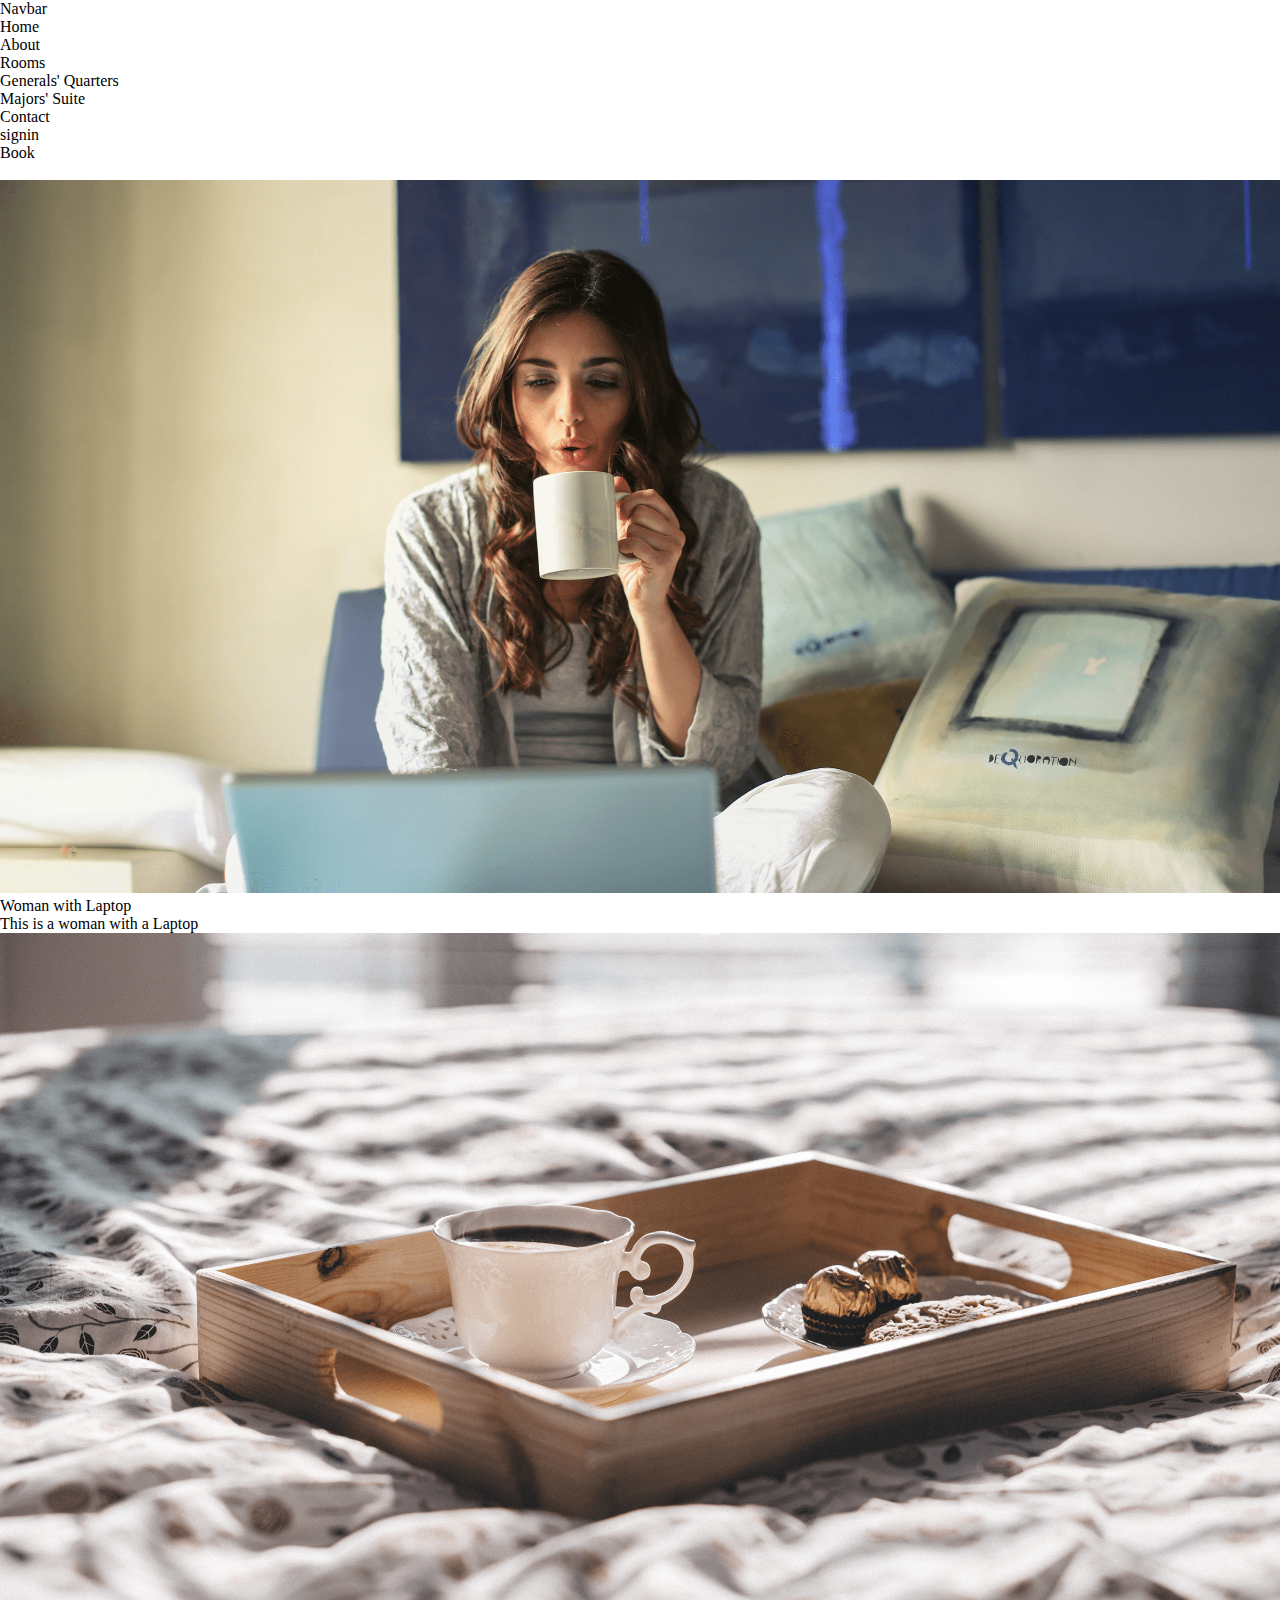
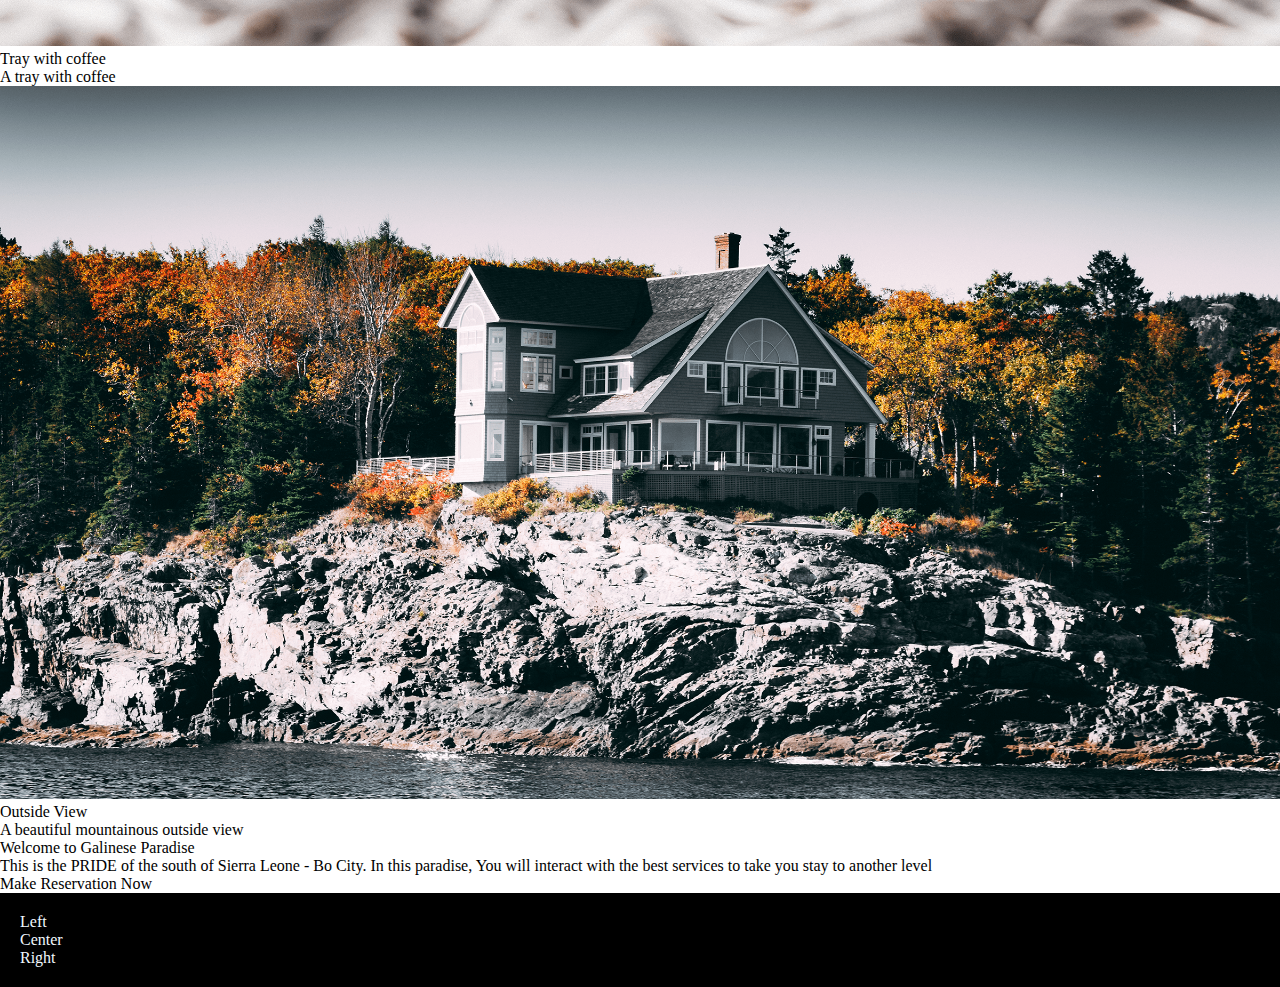
<file: html-source/html-source/index.html>
<!DOCTYPE html>
<html lang="en">
<head>
    <meta content="IE=7" http-equiv="X-UA-Compatible"/>
    <meta content="width=device-width, initial-scale=1.0" name="viewport"/>
    <meta charset="UTF-8"/>
    <link
            crossorigin="anonymous"
            href="https://cdn.jsdelivr.net/npm/bootstrap@5.1.3/dist/css/bootstrap.min.css"
            integrity="sha384-1BmE4kWBq78iYhFldvKuhfTAU6auU8tT94WrHftjDbrCEXSU1oBoqyl2QvZ6jIW3"
            rel="stylesheet"
    />
    <title>Homepage</title>
    <link href="../static/css/main.css" rel="stylesheet">
    <link href="../static/css/reset.css" rel="stylesheet">
    <style>
        .my-footer {
            background-color: #000000;
            padding: 20px;
            color: aliceblue;
        }
    </style>
</head>
<body>
<nav class="navbar navbar-expand-lg navbar-dark bg-dark">
    <div class="container-fluid">
        <a class="navbar-brand" href="#">Navbar</a>
        <button
                aria-controls="navbarSupportedContent"
                aria-expanded="false"
                aria-label="Toggle navigation"
                class="navbar-toggler"
                data-bs-target="#navbarSupportedContent"
                data-bs-toggle="collapse"
                type="button"
        >
            <span class="navbar-toggler-icon"></span>
        </button>
        <div class="collapse navbar-collapse" id="navbarSupportedContent">
            <ul class="navbar-nav me-auto mb-2 mb-lg-0">
                <li class="nav-item">
                    <a aria-current="page" class="nav-link active" href="/">Home</a>
                </li>
                <li class="nav-item">
                    <a class="nav-link" href="about.html">About</a>
                </li>
                <li class="nav-item dropdown">
                    <a
                            aria-expanded="false"
                            class="nav-link dropdown-toggle"
                            data-bs-toggle="dropdown"
                            href="#"
                            id="navbarDropdown"
                            role="button"
                    >
                        Rooms
                    </a>
                    <ul aria-labelledby="navbarDropdown" class="dropdown-menu">
                        <li>
                            <a class="dropdown-item" href="general-quarters.html"
                            >Generals' Quarters</a
                            >
                        </li>
                        <li>
                            <a class="dropdown-item" href="majors-suite.html"
                            >Majors' Suite</a
                            >
                        </li>
                        <!--                        <li><hr class="dropdown-divider"></li>-->
                        <!--                        <li><a class="dropdown-item" href="#">Something else here</a></li>-->
                    </ul>
                </li>
                <li class="nav-item">
                    <a class="nav-link" href="contact.html">Contact</a>
                </li>
                <li class="nav-item">
                    <a class="nav-link" href="#">signin</a>
                </li>
                <li class="nav-item">
                    <a class="nav-link" href="reservation.html">Book</a>
                </li>
            </ul>
            <!--            <form class="d-flex">-->
            <!--                <input class="form-control me-2" type="search" placeholder="Search" aria-label="Search">-->
            <!--                <button class="btn btn-outline-success" type="submit">Search</button>-->
            <!--            </form>-->
        </div>
    </div>
</nav>
<div
        class="carousel slide carousel-fade"
        data-bs-ride="carousel"
        id="image-carousel"
>
    <div class="carousel-indicators">
        <button
                aria-current="true"
                aria-label="Slide 1"
                class="active"
                data-bs-slide-to="0"
                data-bs-target="#image-carousel"
                type="button"
        ></button>
        <button
                aria-label="Slide 2"
                data-bs-slide-to="1"
                data-bs-target="#image-carousel"
                type="button"
        ></button>
        <button
                aria-label="Slide 3"
                data-bs-slide-to="2"
                data-bs-target="#image-carousel"
                type="button"
        ></button>
    </div>
    <div class="carousel-inner">
        <div class="carousel-item active">
            <img
                    alt="Woman with coffee"
                    class="d-block w-100"
                    src="../static/images/woman-laptop.png"
            />
            <div class="carousel-caption d-none d-md-block">
                <h5>Woman with Laptop</h5>
                <p>This is a woman with a Laptop</p>
            </div>
        </div>
        <div class="carousel-item">
            <img
                    alt="Tray with coffee"
                    class="d-block w-100"
                    src="../static/images/tray.png"
            />
            <div class="carousel-caption d-none d-md-block">
                <h5>Tray with coffee</h5>
                <p>A tray with coffee</p>
            </div>
        </div>
        <div class="carousel-item">
            <img
                    alt="Outside"
                    class="d-block w-100"
                    src="../static/images/outside.png"
            />
            <div class="carousel-caption d-none d-md-block">
                <h5>Outside View</h5>
                <p>A beautiful mountainous outside view</p>
            </div>
        </div>
    </div>
</div>
<div class="container">
    <div class="row">
        <div class="col">
            <h1 class="text-center mt-3">Welcome to Galinese Paradise</h1>
            <p>
                This is the PRIDE of the south of Sierra Leone - Bo City. In this
                paradise, You will interact with the best services to take you stay
                to another level
            </p>
        </div>
    </div>
</div>
<div class="row">
    <div class="col text-center">
        <a class="btn btn-success" href="/make-reservation"
        >Make Reservation Now</a
        >
    </div>
</div>
<div class="row my-footer fixed-bottom">
    <div class="col">Left</div>
    <div class="col">Center</div>
    <div class="col">Right</div>
</div>
<!--Javascript-->
<script
        crossorigin="anonymous"
        integrity="sha384-7+zCNj/IqJ95wo16oMtfsKbZ9ccEh31eOz1HGyDuCQ6wgnyJNSYdrPa03rtR1zdB"
        src="https://cdn.jsdelivr.net/npm/@popperjs/core@2.10.2/dist/umd/popper.min.js"
></script>
<script
        crossorigin="anonymous"
        integrity="sha384-QJHtvGhmr9XOIpI6YVutG+2QOK9T+ZnN4kzFN1RtK3zEFEIsxhlmWl5/YESvpZ13"
        src="https://cdn.jsdelivr.net/npm/bootstrap@5.1.3/dist/js/bootstrap.min.js"
></script>
</body>
</html>
</file>
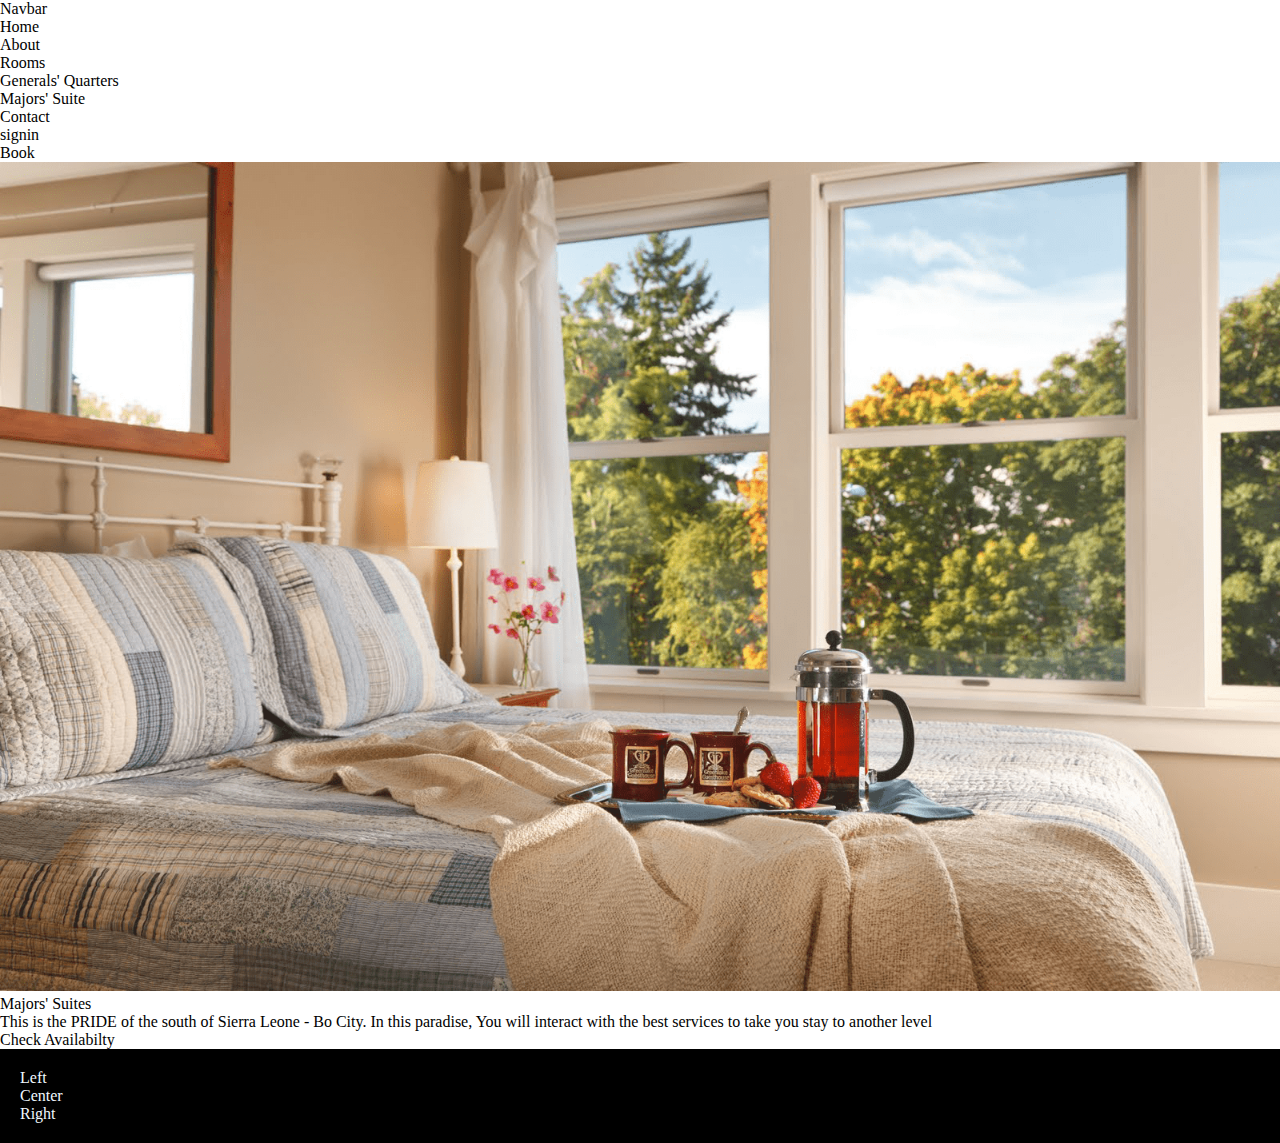
<file: html-source/html-source/majors-suite.html>
<!DOCTYPE html>
<html lang="en">
<head>
    <meta content="IE=7" http-equiv="X-UA-Compatible"/>
    <meta content="width=device-width, initial-scale=1.0" name="viewport"/>
    <meta charset="UTF-8"/>
    <link
            crossorigin="anonymous"
            href="https://cdn.jsdelivr.net/npm/bootstrap@5.1.3/dist/css/bootstrap.min.css"
            integrity="sha384-1BmE4kWBq78iYhFldvKuhfTAU6auU8tT94WrHftjDbrCEXSU1oBoqyl2QvZ6jIW3"
            rel="stylesheet"
    />
    <link href="../static/css/main.css" rel="stylesheet">
    <link href="../static/css/reset.css" rel="stylesheet">
    <title>Major's page</title>
    <style>

    </style>
</head>
<body>
<nav class="navbar navbar-expand-lg navbar-dark bg-dark">
    <div class="container-fluid">
        <a class="navbar-brand" href="#">Navbar</a>
        <button
                aria-controls="navbarSupportedContent"
                aria-expanded="false"
                aria-label="Toggle navigation"
                class="navbar-toggler"
                data-bs-target="#navbarSupportedContent"
                data-bs-toggle="collapse"
                type="button"
        >
            <span class="navbar-toggler-icon"></span>
        </button>
        <div class="collapse navbar-collapse" id="navbarSupportedContent">
            <ul class="navbar-nav me-auto mb-2 mb-lg-0">
                <li class="nav-item">
                    <a aria-current="page" class="nav-link active" href="index.html">Home</a>
                </li>
                <li class="nav-item">
                    <a class="nav-link" href="about.html">About</a>
                </li>
                <li class="nav-item dropdown">
                    <a
                            aria-expanded="false"
                            class="nav-link dropdown-toggle"
                            data-bs-toggle="dropdown"
                            href="#"
                            id="navbarDropdown"
                            role="button"
                    >
                        Rooms
                    </a>
                    <ul aria-labelledby="navbarDropdown" class="dropdown-menu">
                        <li>
                            <a class="dropdown-item" href="general-quarters.html"
                            >Generals' Quarters</a
                            >
                        </li>
                        <li>
                            <a class="dropdown-item" href="majors-suite.html"
                            >Majors' Suite</a
                            >
                        </li>
                        <!--                        <li><hr class="dropdown-divider"></li>-->
                        <!--                        <li><a class="dropdown-item" href="#">Something else here</a></li>-->
                    </ul>
                </li>
                <li class="nav-item">
                    <a class="nav-link" href="contact.html">Contact</a>
                </li>
                <li class="nav-item">
                    <a class="nav-link" href="#">signin</a>
                </li>
                <li class="nav-item">
                    <a class="nav-link" href="reservation.html">Book</a>
                </li>
            </ul>
            <!--            <form class="d-flex">-->
            <!--                <input class="form-control me-2" type="search" placeholder="Search" aria-label="Search">-->
            <!--                <button class="btn btn-outline-success" type="submit">Search</button>-->
            <!--            </form>-->
        </div>
    </div>
</nav>
<div class="container">
    <div class="row">
        <div class="col ">
            <img alt="" class="img-fluid mx-auto d-block img-thumbnail rooms-images"
                 src="../static/images/marjors-suite.png">
        </div>
    </div>
    <div class="row">
        <div class="col">
            <h1 class="text-center mt-3">Majors' Suites</h1>
            <p>
                This is the PRIDE of the south of Sierra Leone - Bo City. In this
                paradise, You will interact with the best services to take you stay
                to another level
            </p>
        </div>
    </div>
</div>
<div class="row">
    <div class="col text-center">
        <a class="btn btn-success" href="/make-reservation"
        >Check Availabilty</a
        >
    </div>
</div>
<div class="row my-footer fixed-bottom">
    <div class="col">Left</div>
    <div class="col">Center</div>
    <div class="col">Right</div>
</div>
<!--Javascript-->
<script
        crossorigin="anonymous"
        integrity="sha384-7+zCNj/IqJ95wo16oMtfsKbZ9ccEh31eOz1HGyDuCQ6wgnyJNSYdrPa03rtR1zdB"
        src="https://cdn.jsdelivr.net/npm/@popperjs/core@2.10.2/dist/umd/popper.min.js"
></script>
<script
        crossorigin="anonymous"
        integrity="sha384-QJHtvGhmr9XOIpI6YVutG+2QOK9T+ZnN4kzFN1RtK3zEFEIsxhlmWl5/YESvpZ13"
        src="https://cdn.jsdelivr.net/npm/bootstrap@5.1.3/dist/js/bootstrap.min.js"
></script>
</body>
</html>
</file>
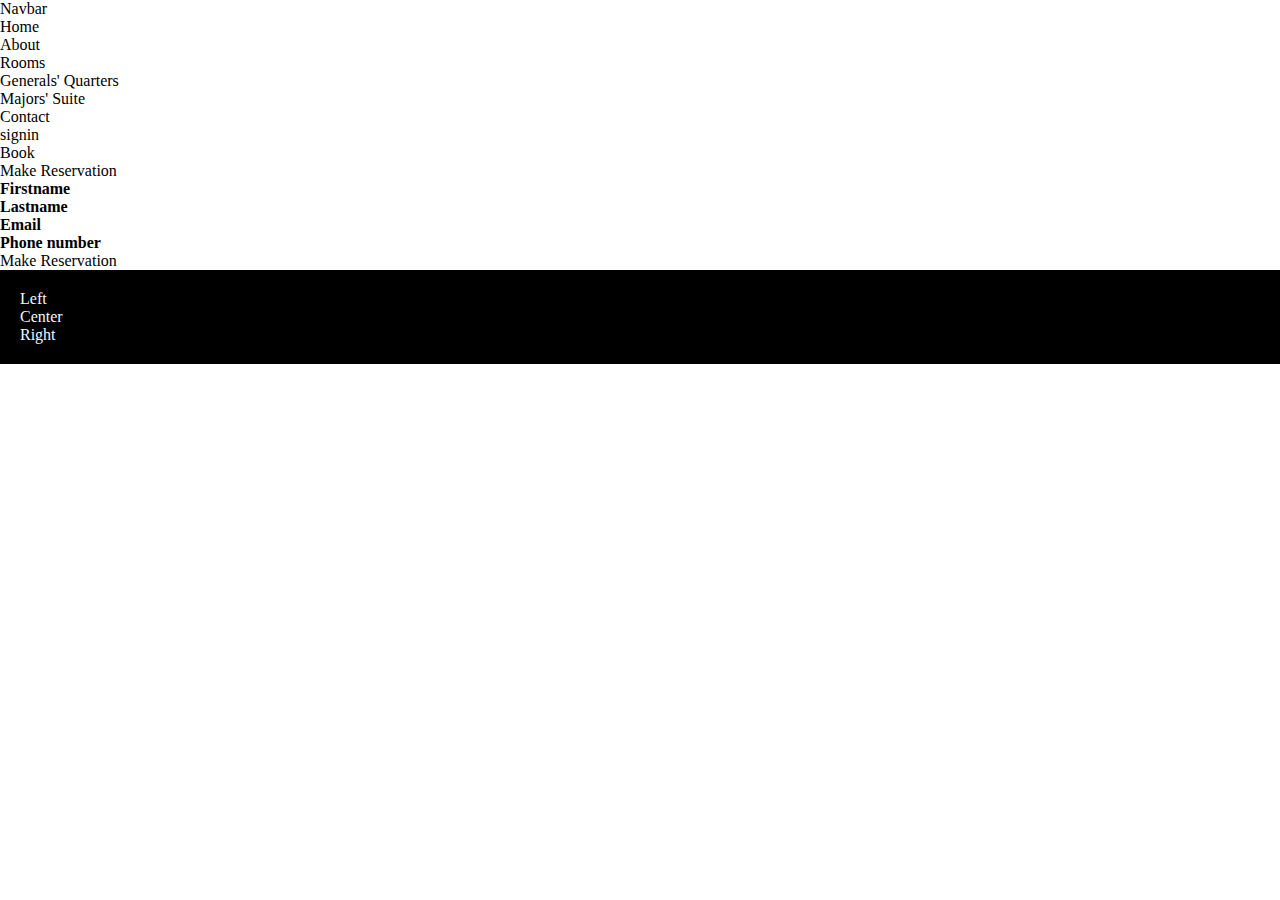
<file: html-source/html-source/make-reservation.html>
<!DOCTYPE html>
<html lang="en">
<head>
    <meta content="IE=7" http-equiv="X-UA-Compatible">
    <meta content="width=device-width, initial-scale=1.0" name="viewport">
    <meta charset="UTF-8">
    <link crossorigin="anonymous" href="https://cdn.jsdelivr.net/npm/bootstrap@5.1.3/dist/css/bootstrap.min.css"
          integrity="sha384-1BmE4kWBq78iYhFldvKuhfTAU6auU8tT94WrHftjDbrCEXSU1oBoqyl2QvZ6jIW3" rel="stylesheet">
    <title>About page</title>
    <link href="../static/css/main.css" rel="stylesheet">
    <link href="../static/css/reset.css" rel="stylesheet">
    <style>
        .my-footer {
            background-color: #000000;
            padding: 20px;
            color: aliceblue;
        }
    </style>
</head>
<body>
<nav class="navbar navbar-expand-lg navbar-dark bg-dark">
    <div class="container-fluid">
        <a class="navbar-brand" href="#">Navbar</a>
        <button aria-controls="navbarSupportedContent" aria-expanded="false" aria-label="Toggle navigation"
                class="navbar-toggler"
                data-bs-target="#navbarSupportedContent" data-bs-toggle="collapse" type="button">
            <span class="navbar-toggler-icon"></span>
        </button>
        <div class="collapse navbar-collapse" id="navbarSupportedContent">
            <ul class="navbar-nav me-auto mb-2 mb-lg-0">
                <li class="nav-item">
                    <a aria-current="page" class="nav-link active" href="index.html">Home</a>
                </li>
                <li class="nav-item">
                    <a class="nav-link" href="about.html">About</a>
                </li>
                <li class="nav-item dropdown">
                    <a aria-expanded="false" class="nav-link dropdown-toggle" data-bs-toggle="dropdown" href="#"
                       id="navbarDropdown" role="button">
                        Rooms
                    </a>
                    <ul aria-labelledby="navbarDropdown" class="dropdown-menu">
                        <li>
                            <a class="dropdown-item" href="general-quarters.html"
                            >Generals' Quarters</a
                            >
                        </li>
                        <li>
                            <a class="dropdown-item" href="majors-suite.html"
                            >Majors' Suite</a
                            >
                        </li>
                        <!--                        <li><hr class="dropdown-divider"></li>-->
                        <!--                        <li><a class="dropdown-item" href="#">Something else here</a></li>-->
                    </ul>
                </li>
                <li class="nav-item">
                    <a class="nav-link " href="contact.html">Contact</a>
                </li>
                <li class="nav-item">
                    <a class="nav-link" href="#">signin</a>
                </li>
                <li class="nav-item">
                    <a class="nav-link" href="reservation.html">Book</a>
                </li>
            </ul>
            <!--            <form class="d-flex">-->
            <!--                <input class="form-control me-2" type="search" placeholder="Search" aria-label="Search">-->
            <!--                <button class="btn btn-outline-success" type="submit">Search</button>-->
            <!--            </form>-->
        </div>
    </div>
</nav>

<div class="container">
    <div class="row">
        <div class="col mt-5">
            <h1>Make Reservation</h1>
            <form action="make-reservation.html" class="needs-validation" novalidate>
                <div class="form-group">
                    <label for="fName">Firstname</label>
                    <input autocomplete="off" class="form-control" id="fName" name="fName" required type="text">
                </div>
                <div class="form-group">
                    <label for="lName">Lastname</label>
                    <input autocomplete="off" class="form-control" id="lName" name="lName" required type="text">
                </div>
                <div class="form-group">
                    <label for="email">Email</label>
                    <input autocomplete="off" class="form-control" id="email" name="email" required type="email">
                </div>
                <div class="form-group">
                    <label for="phone">Phone number</label>
                    <input autocomplete="off" class="form-control" id="phone" name="phone" required type="text">
                </div>
                <input class="btn btn-primary" type="submit" value="Make Reservation">
            </form>
        </div>
    </div>
</div>
<div class="row my-footer fixed-bottom">
    <div class="col">Left</div>
    <div class="col">Center</div>
    <div class="col">Right</div>
</div>
<!--Javascript-->
<script
        crossorigin="anonymous"
        integrity="sha384-7+zCNj/IqJ95wo16oMtfsKbZ9ccEh31eOz1HGyDuCQ6wgnyJNSYdrPa03rtR1zdB"
        src="https://cdn.jsdelivr.net/npm/@popperjs/core@2.10.2/dist/umd/popper.min.js"
></script>
<script
        crossorigin="anonymous"
        integrity="sha384-QJHtvGhmr9XOIpI6YVutG+2QOK9T+ZnN4kzFN1RtK3zEFEIsxhlmWl5/YESvpZ13"
        src="https://cdn.jsdelivr.net/npm/bootstrap@5.1.3/dist/js/bootstrap.min.js"
></script>
<script>

</script>
</body>
</html>
</file>
<file: html-source/static/css/main.css>
* {
    box-sizing: border-box;
}

.room-images {
    max-width: 50%;
}

.my-footer {
    background-color: #000000;
    padding: 20px;
    color: aliceblue;
}

/*input:not(.sub) {*/
/*    border: solid 1px black;*/
/*/ / width: 100 %;*/
/*    margin-top: 5px;*/
/*    border-radius: 5px;*/
/*}*/
.calendar {
    z-index: 10000;
}

.reservation-form {
    border: solid 3px deepskyblue;
    border-radius: 5px;
}

.cancelBtn {
    color: white;
    margin: 5px;
    border: solid 1px black;
    padding: 10px 18px;
    background-color: red;
    border-radius: 5px;

}

.confirmButton {
    color: white;
    margin: 5px;
    border: solid 1px black;
    padding: 10px 18px;
    background-color: green;
    border-radius: 5px;

}

.reservation-form .login-address {
    padding: 15px;
}

label {
    font-weight: bolder;
}

.login-address {
    overflow: hidden;
}
</file>
